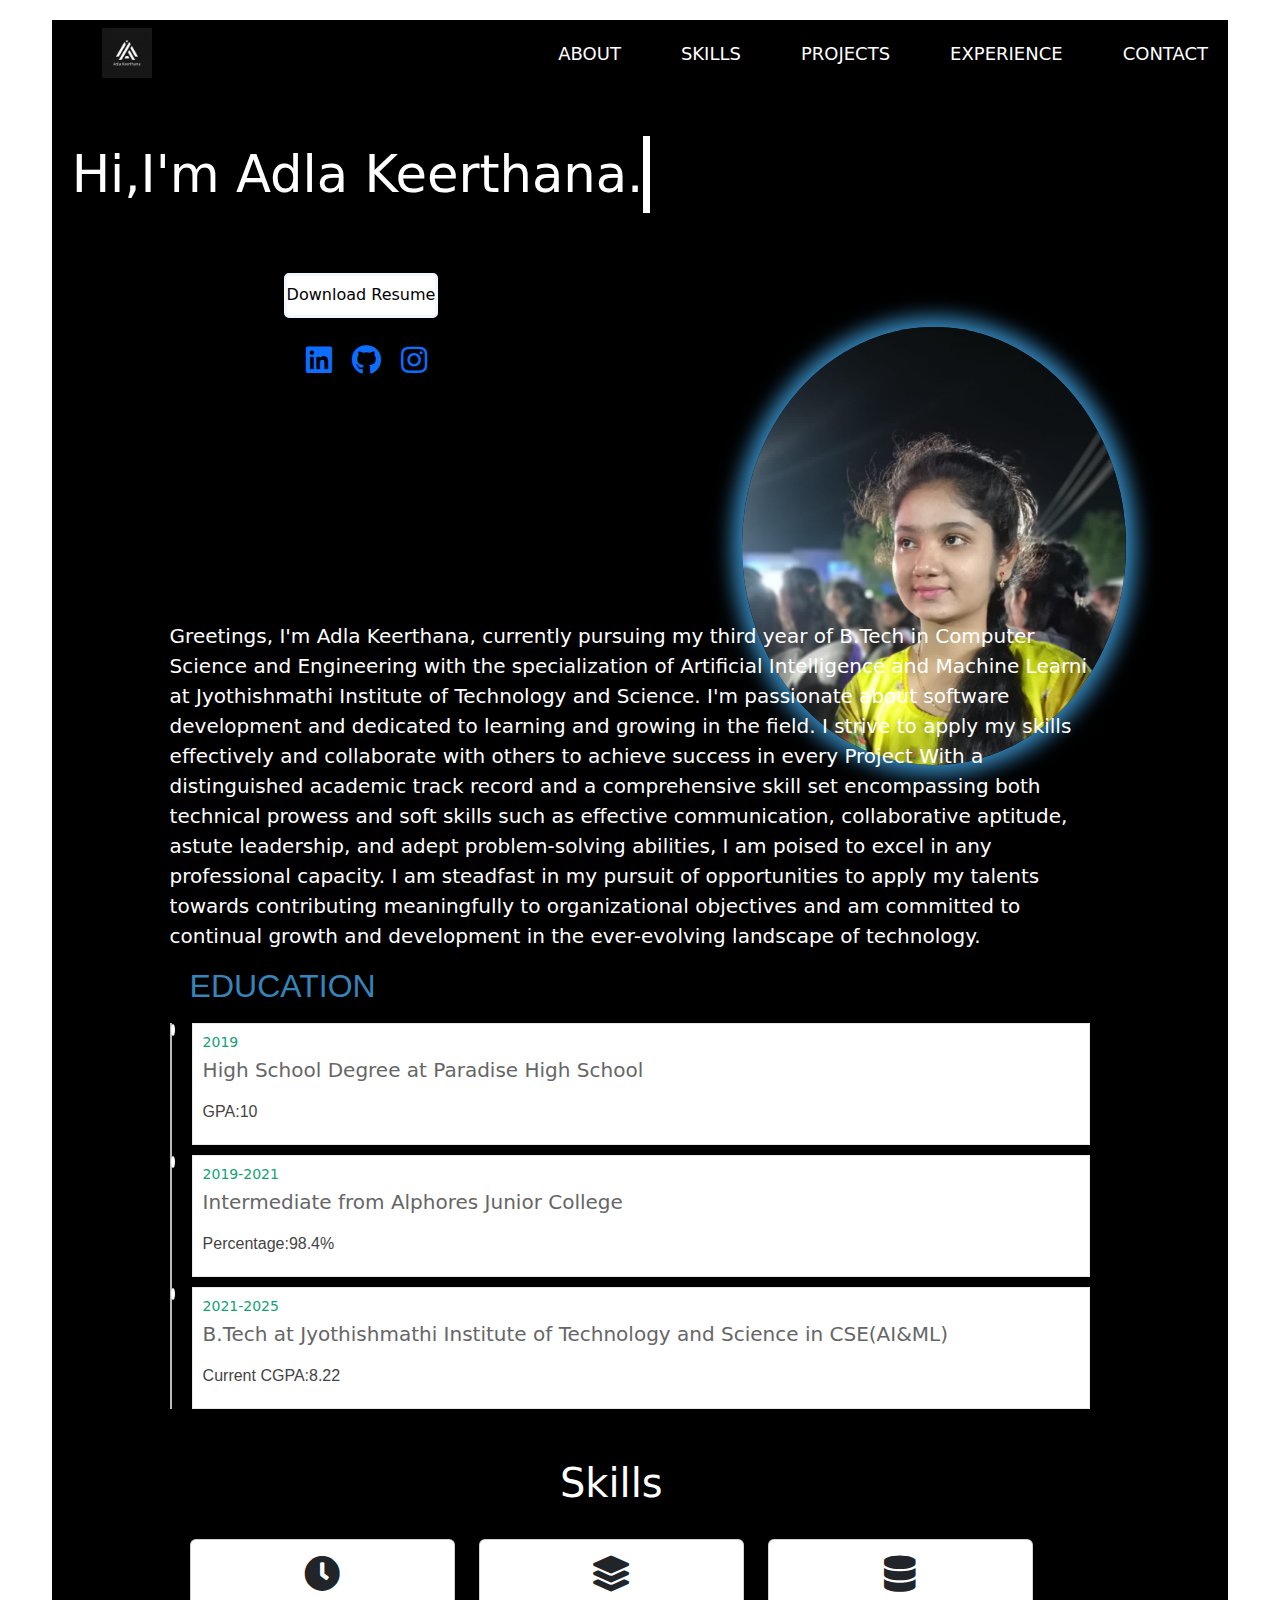
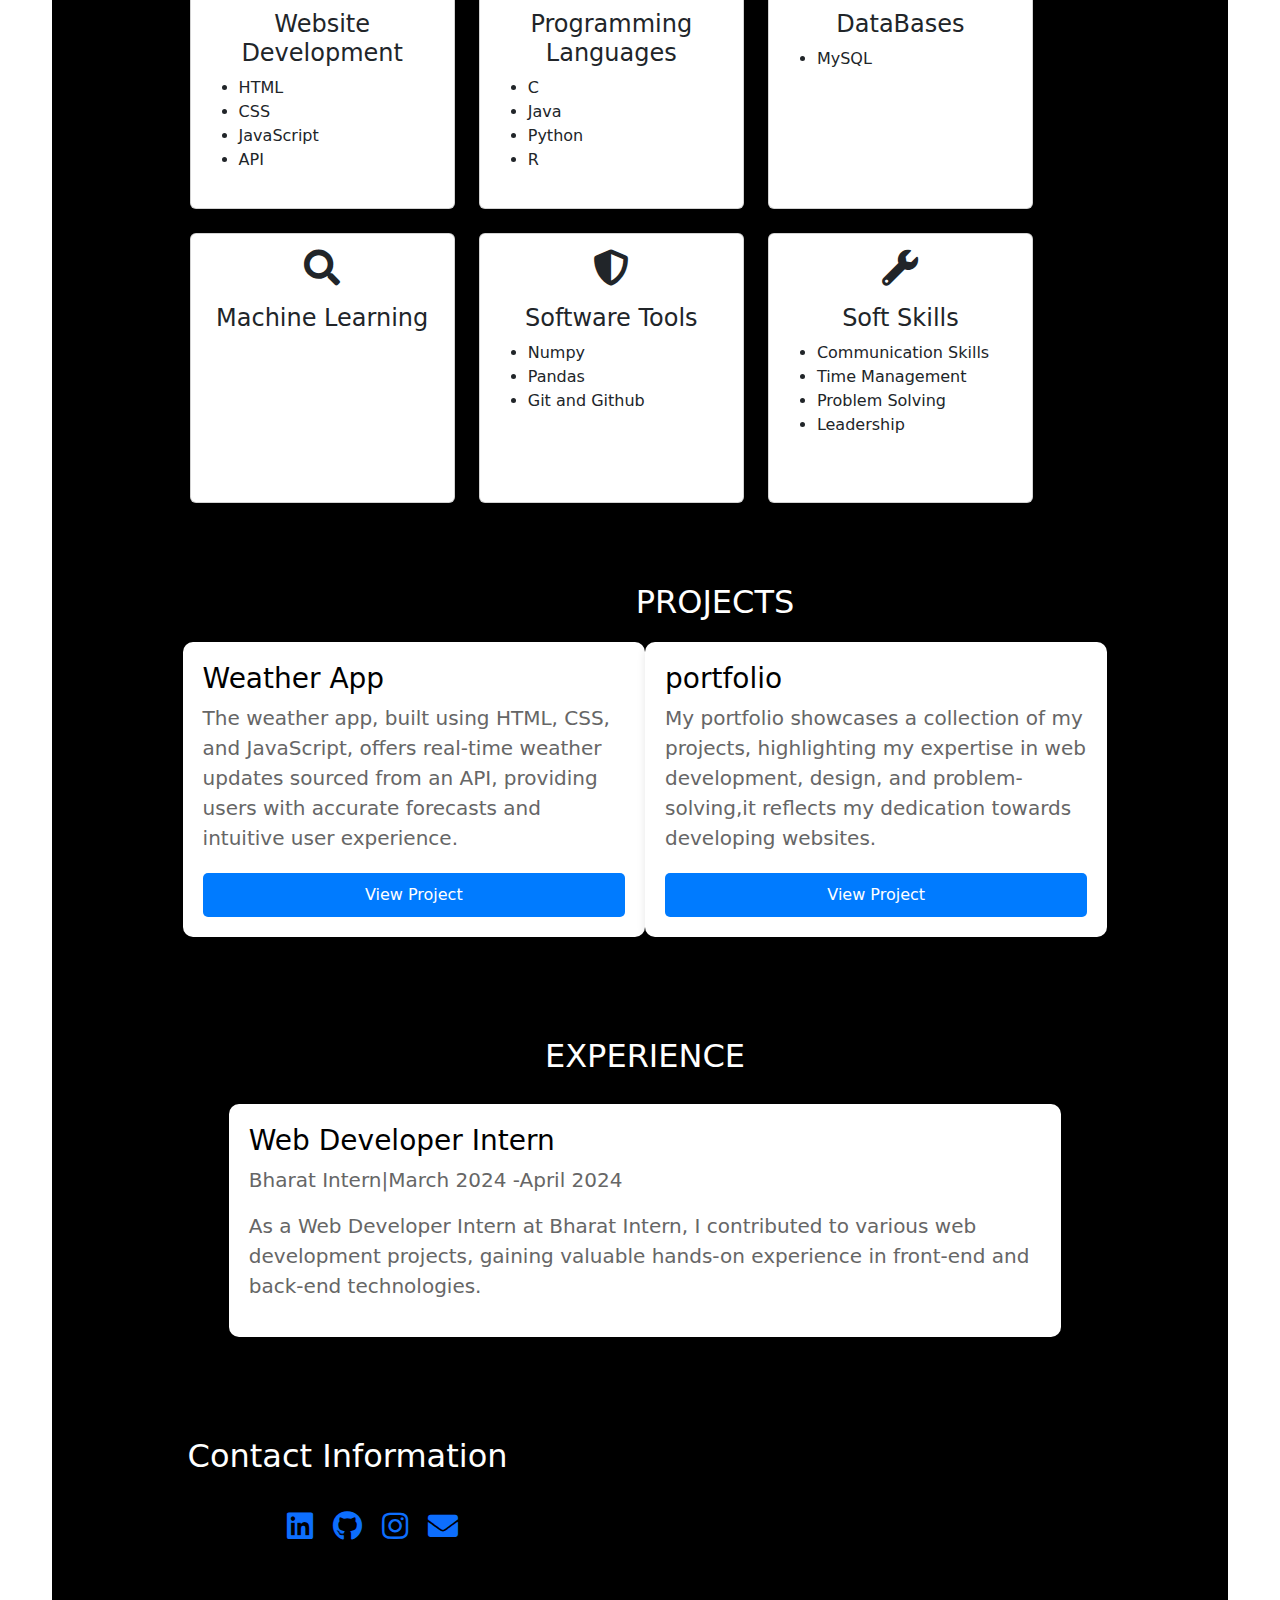
<file: index.html>
<!doctype html>
<html lang="en">
  <head>
    <meta charset="utf-8">
    <meta name="viewport" content="width=device-width, initial-scale=1">
    <title>PORTFOLIO</title>
   <link rel="stylesheet" href="Portfolio/index.css">
    <link href="https://cdn.jsdelivr.net/npm/bootstrap@5.3.3/dist/css/bootstrap.min.css" rel="stylesheet" integrity="sha384-QWTKZyjpPEjISv5WaRU9OFeRpok6YctnYmDr5pNlyT2bRjXh0JMhjY6hW+ALEwIH" crossorigin="anonymous">
    <link rel="stylesheet" href="https://cdnjs.cloudflare.com/ajax/libs/font-awesome/5.15.4/css/all.min.css">

</head>
  <body>
    <div class="container-fluid">
      <header class="headsection">
        <nav class="navbar">
            <div class="navbar-header">
              <a class="navbar-brand" href="#">
                <img src="Portfolio/mylogo.jpg" alt="Logo">
            </a>
            </div>
            <ul class="nav">
                <li><a href="#page1">ABOUT</a></li>
                <li><a href="#page2">SKILLS</a></li>
                <li><a href="#page3">PROJECTS</a></li>
                <li><a href="#page4">EXPERIENCE</a></li>
                <li><a href="#page5">CONTACT</a></li>
            </ul>
        </nav>
    </header>
    <div style="width: 100%;">
      <div style="width: 50%; height: 500px; float: left; background:black;">
        <div class="left-container">
          <div class="typing-text1">Hi,I'm Adla Keerthana.</div>
          <div class="resbutton">
          <a href="C:\Users\T.Reddy\Downloads\Blue Text Minimalist Engineering Resume.pdf" download="download-successfull.pdf">
            <button type="button" class="resume" id="downloadBtn">Download Resume</button>
            </a>
            </div>
            <div class="myicon">
                <a href="https://www.linkedin.com/in/keerthana-adla-8a14a227a/" target="_blank" rel="noopener noreferrer"><i class="fab fa-linkedin"></i></a>

<!-- GitHub Icon -->
<a href="https://github.com/Adla-Keerthana" target="_blank" rel="noopener noreferrer"><i class="fab fa-github"></i></a>

<!-- Instagram Icon -->
<a href="http://instagram.com/keerthanaadla" target="_blank" rel="noopener noreferrer"><i class="fab fa-instagram"></i></a>


            </div>
        </div>
      </div>
      <div style="margin-left: 50%; height: 500px; background: black;"> 
        <div class="social" id="social1">
         
            <img src="Portfolio/res.jpg" alt="Your Image" class="circular-image"> 
             
        </div>
      </div>
    </div>
  <!------------------------page1-->

  
  <section class="section" id="page1">
    <p> Greetings, I'm Adla Keerthana, currently pursuing my third year of B.Tech in
      Computer Science and Engineering with the specialization of Artificial Intelligence and Machine Learni at Jyothishmathi Institute of Technology and Science. I'm passionate about software development and dedicated to learning and growing in the field. I strive to apply my skills effectively and collaborate with others to achieve success in every Project
      With a distinguished academic track record and a comprehensive skill set encompassing both technical prowess and soft skills such as effective communication, collaborative aptitude, astute leadership, and adept problem-solving abilities, I am poised to excel in any professional capacity. I am steadfast in my pursuit of opportunities to apply my talents towards contributing meaningfully to organizational objectives and am committed to continual growth and development in the ever-evolving landscape of technology.
    </p>
    <div class="container5">
	
      <main class="row">
        
        <!--   *******  Education Section Starts  *******   -->
    
        <section class="col">
          
          <header class="title">
            <h2>EDUCATION</h2>
          </header>
    
          <div class="contents">
            
            <div class="box">
              <h4>2019</h4>
              <p>High School Degree at Paradise High School</p>
              <h3>GPA:10</h3></div>
    
            <div class="box">
              <h4>2019-2021</h4>
              <p>Intermediate from Alphores Junior College</p>
              <h3>Percentage:98.4%</h3></div>
    
            <div class="box">
              <h4>2021-2025</h4>
              <p>B.Tech at Jyothishmathi Institute of Technology and Science in CSE(AI&ML)</p>
              <h3>Current CGPA:8.22</h3></div>
    
          </div>
  </section>
  
<!-------------------page2-->
  
<section class="section" id="page2">
  <div class="container">
    <h1 class="text-center">Skills</h1>
    <div class="row">
        <div class="col-lg-4 mt-4">
            <div class="card servicesText">
                <div class="card-body">
                    <i class="fas servicesIcon fa-clock"></i>
                    <h4 class="card-title mt-3">Website Development</h4>
                   <ul>
                    <li>HTML</li>
                    <li>CSS</li>
                    <li>JavaScript</li>
                    <li>API</li>
                   </ul>
                </div>
            </div>  
        </div>
        <div class="col-lg-4 mt-4">
            <div class="card servicesText">
                <div class="card-body">
                    <i class='fas servicesIcon fa-layer-group'></i>
                    <h4 class="card-title mt-3">Programming Languages</h4>
                   <ul>
                    <li>C</li>
                    <li>Java</li>
                    <li>Python</li>
                    <li>R</li>
                   </ul>
                </div>
            </div>  
        </div>

        <div class="col-lg-4 mt-4">
            <div class="card servicesText">
                <div class="card-body">
                 <i class='fas servicesIcon fa-database'></i>
                    <h4 class="card-title mt-3">DataBases</h4>
                    <ul>
                      <li>MySQL</li>
                    </ul>
                </div>
            </div>  
        </div>
    </div>

    <div class="row">
        <div class="col-lg-4 mt-4">
            <div class="card servicesText">
                <div class="card-body">
                    <i class='fas servicesIcon fa-search'></i>
                    <h4 class="card-title mt-3">Machine Learning</h4>
                    <p class="card-text mt-3"> </p>
                </div>
            </div>  
        </div>

        <div class="col-lg-4 mt-4">
            <div class="card servicesText">
                <div class="card-body">
                    <i class='fas servicesIcon fa-shield-alt'></i>
                    <h4 class="card-title mt-3">Software Tools</h4>
                    <ul>
                      <li>Numpy</li>
                      <li>Pandas</li>
                      <li>Git and Github</li>
                    </ul>
                </div>
            </div>  
        </div>

        <div class="col-lg-4 mt-4">
            <div class="card servicesText">
                <div class="card-body">
                    <i class='fas servicesIcon fa-wrench'></i>
                    <h4 class="card-title mt-3">Soft Skills</h4>
                   <ul>
                    <li>Communication Skills</li>
                    <li>Time Management</li>
                    <li>Problem Solving</li>
                    <li>Leadership</li>
                   </ul>
                </div>
            </div>  
        </div>
    </div>
</div>
</section>
 <!-------------------------projects section-->
 <section class="section" id="page3">
    <h2>PROJECTS</h2>
    <div class="portfolio">
        <div class="project-card">
          
          <div class="project-info">
            <h3>Weather App</h3>
            <p>The weather app, built using HTML, CSS, and JavaScript, offers real-time weather updates sourced from an API, providing users with accurate forecasts and intuitive user experience.</p>
            <a href="https://adla-keerthana.github.io/weather/">View Project</a>
          </div>
        </div>
        <div class="project-card">
          
          <div class="project-info">
            <h3>portfolio</h3>
            <p>My portfolio showcases a collection of my projects, highlighting my expertise in web development, design, and problem-solving,it reflects my dedication towards developing websites.</p>
            
            <a href="https://github.com/Adla-Keerthana/portfolio.git">View Project</a>
          </div>
        </div>
      </div>
 </section>
 <!--------Experience----->

<section class="section" id="page4">
  <h2>EXPERIENCE</h2>
    <div class="portfolio1">
        <div class="experience-card">
          <div class="experience-info">
            <h3>Web Developer Intern</h3>
            <p>Bharat Intern|March 2024 -April 2024</p>
           <p>As a Web Developer Intern at Bharat Intern, I contributed to various web development projects, gaining valuable hands-on experience in front-end and back-end technologies.</p> 
          </div>
        </div>
      </div>
</section>
<!-------contact-->
<section class="section" id="page5">
  <h2>Contact Information</h2>
 
  <div class="myicon">

    <a href="" target="_blank" rel="noopener noreferrer"><i class="fab fa-envelope"></i></a>


    <a href="https://www.linkedin.com/in/keerthana-adla-8a14a227a/" target="_blank" rel="noopener noreferrer"><i class="fab fa-linkedin"></i></a>

<!-- GitHub Icon -->
<a href="https://github.com/Adla-Keerthana" target="_blank" rel="noopener noreferrer"><i class="fab fa-github"></i></a>

<!-- Instagram Icon -->
<a href="http://instagram.com/keerthanaadla" target="_blank" rel="noopener noreferrer"><i class="fab fa-instagram"></i></a>
<a href="mailto:kirthanadla@gmail.com" target="_blank" rel="noopener noreferrer"><i class="fas fa-envelope" ></i></a>



</div>
</section>
</div>
<script src="Portfolio/index.js"></script>
</body>
</body>
</html>
</file>
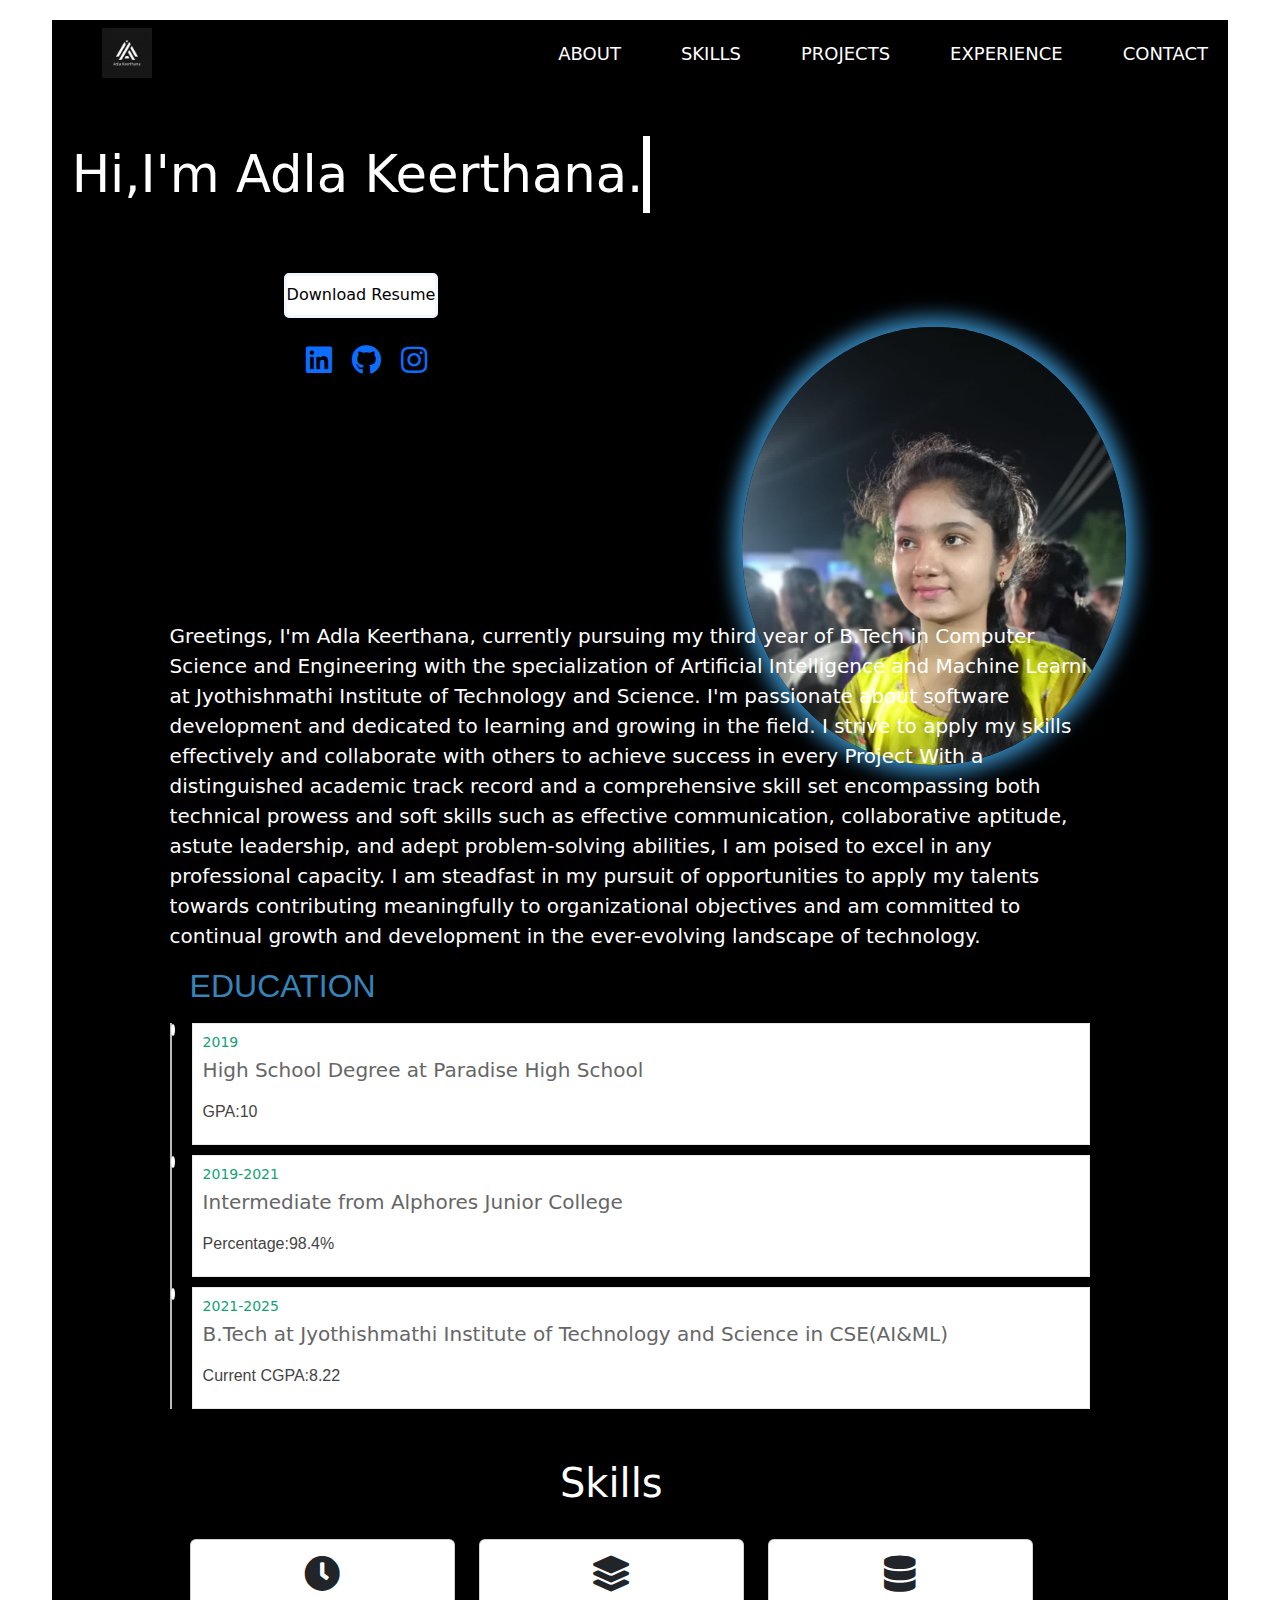
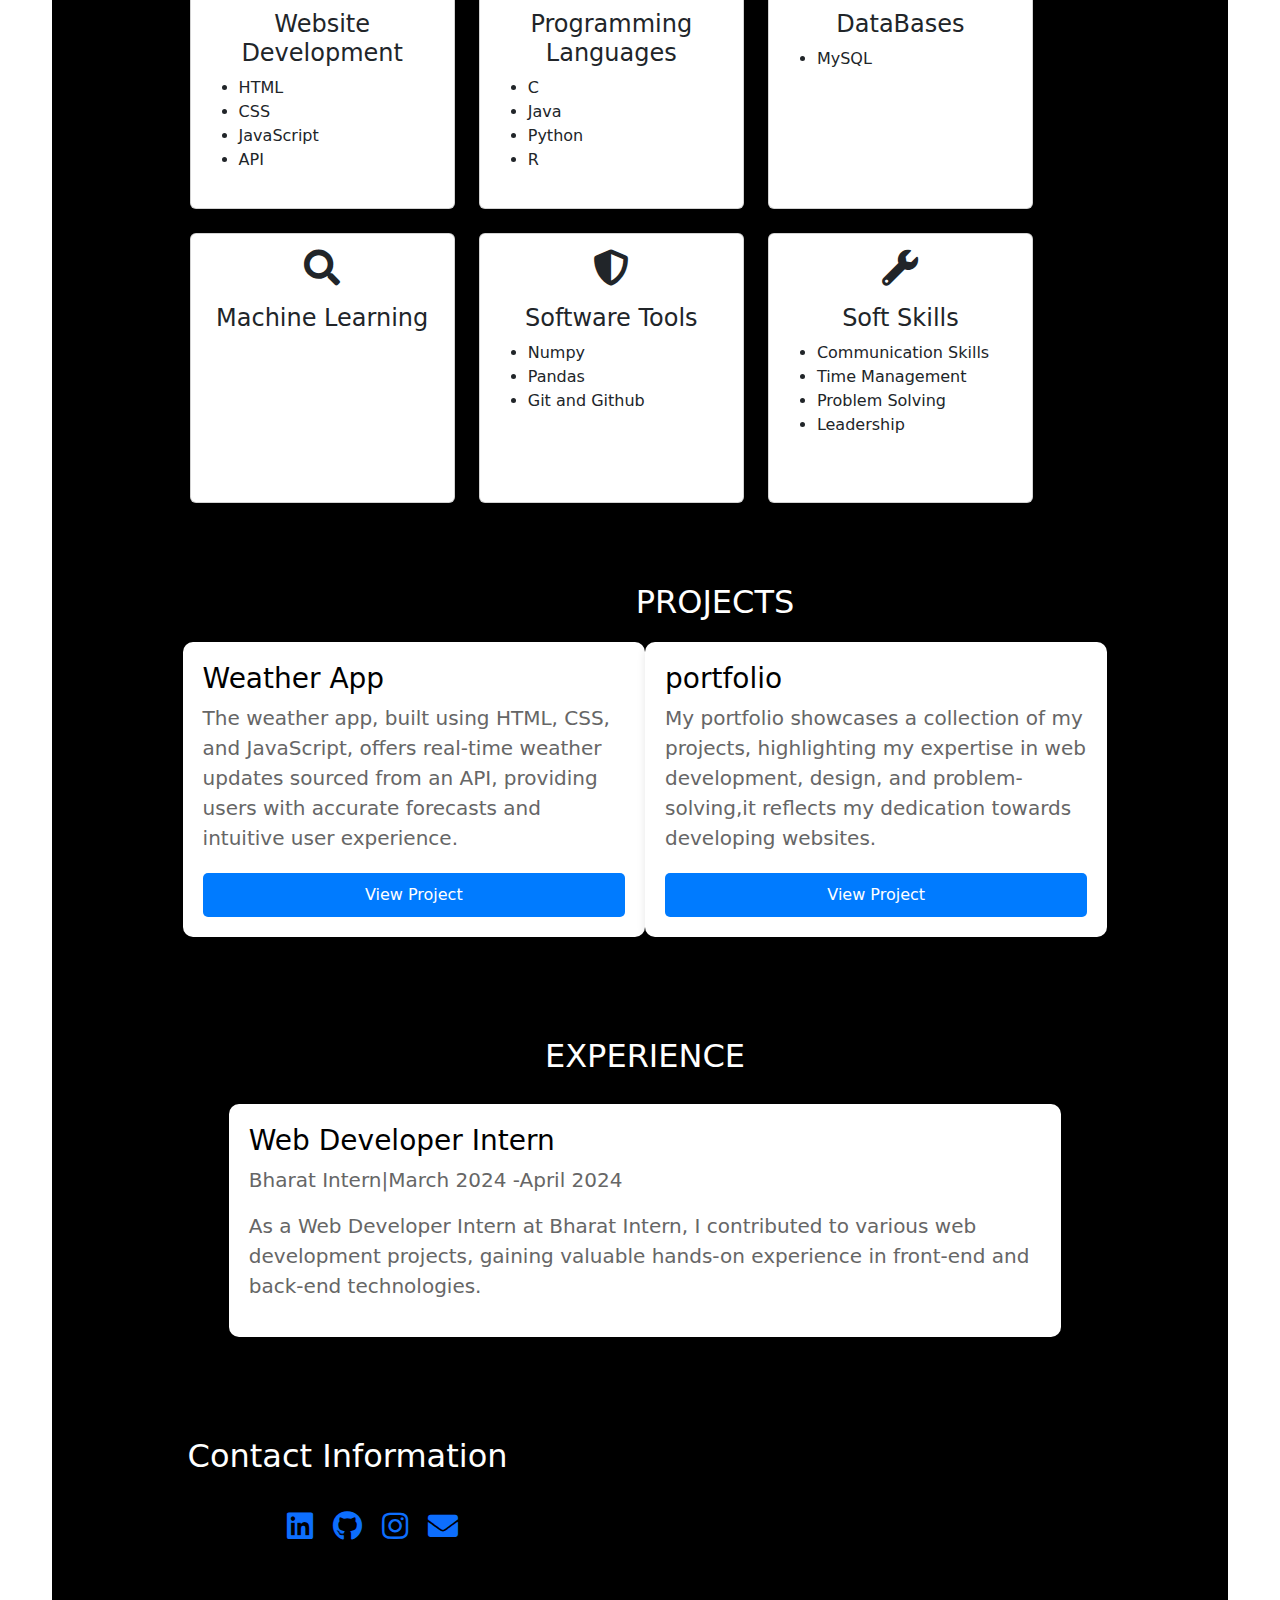
<file: Portfolio/index.html>
<!doctype html>
<html lang="en">
  <head>
    <meta charset="utf-8">
    <meta name="viewport" content="width=device-width, initial-scale=1">
    <title>PORTFOLIO</title>
   <link rel="stylesheet" href="index.css">
    <link href="https://cdn.jsdelivr.net/npm/bootstrap@5.3.3/dist/css/bootstrap.min.css" rel="stylesheet" integrity="sha384-QWTKZyjpPEjISv5WaRU9OFeRpok6YctnYmDr5pNlyT2bRjXh0JMhjY6hW+ALEwIH" crossorigin="anonymous">
    <link rel="stylesheet" href="https://cdnjs.cloudflare.com/ajax/libs/font-awesome/5.15.4/css/all.min.css">

</head>
  <body>
    <div class="container-fluid">
      <header class="headsection">
        <nav class="navbar">
            <div class="navbar-header">
              <a class="navbar-brand" href="#">
                <img src="mylogo.jpg" alt="Logo">
            </a>
            </div>
            <ul class="nav">
                <li><a href="#page1">ABOUT</a></li>
                <li><a href="#page2">SKILLS</a></li>
                <li><a href="#page3">PROJECTS</a></li>
                <li><a href="#page4">EXPERIENCE</a></li>
                <li><a href="#page5">CONTACT</a></li>
            </ul>
        </nav>
    </header>
    <div style="width: 100%;">
      <div style="width: 50%; height: 500px; float: left; background:black;">
        <div class="left-container">
          <div class="typing-text1">Hi,I'm Adla Keerthana.</div>
          <div class="resbutton">
          <a href="C:\Users\T.Reddy\Downloads\Blue Text Minimalist Engineering Resume.pdf" download="download-successfull.pdf">
            <button type="button" class="resume" id="downloadBtn">Download Resume</button>
            </a>
            </div>
            <div class="myicon">
                <a href="https://www.linkedin.com/in/keerthana-adla-8a14a227a/" target="_blank" rel="noopener noreferrer"><i class="fab fa-linkedin"></i></a>

<!-- GitHub Icon -->
<a href="https://github.com/Adla-Keerthana" target="_blank" rel="noopener noreferrer"><i class="fab fa-github"></i></a>

<!-- Instagram Icon -->
<a href="http://instagram.com/keerthanaadla" target="_blank" rel="noopener noreferrer"><i class="fab fa-instagram"></i></a>


            </div>
        </div>
      </div>
      <div style="margin-left: 50%; height: 500px; background: black;"> 
        <div class="social" id="social1">
         
            <img src="res.jpg" alt="Your Image" class="circular-image"> 
             
        </div>
      </div>
    </div>
  <!------------------------page1-->

  
  <section class="section" id="page1">
    <p> Greetings, I'm Adla Keerthana, currently pursuing my third year of B.Tech in
      Computer Science and Engineering with the specialization of Artificial Intelligence and Machine Learni at Jyothishmathi Institute of Technology and Science. I'm passionate about software development and dedicated to learning and growing in the field. I strive to apply my skills effectively and collaborate with others to achieve success in every Project
      With a distinguished academic track record and a comprehensive skill set encompassing both technical prowess and soft skills such as effective communication, collaborative aptitude, astute leadership, and adept problem-solving abilities, I am poised to excel in any professional capacity. I am steadfast in my pursuit of opportunities to apply my talents towards contributing meaningfully to organizational objectives and am committed to continual growth and development in the ever-evolving landscape of technology.
    </p>
    <div class="container5">
	
      <main class="row">
        
        <!--   *******  Education Section Starts  *******   -->
    
        <section class="col">
          
          <header class="title">
            <h2>EDUCATION</h2>
          </header>
    
          <div class="contents">
            
            <div class="box">
              <h4>2019</h4>
              <p>High School Degree at Paradise High School</p>
              <h3>GPA:10</h3></div>
    
            <div class="box">
              <h4>2019-2021</h4>
              <p>Intermediate from Alphores Junior College</p>
              <h3>Percentage:98.4%</h3></div>
    
            <div class="box">
              <h4>2021-2025</h4>
              <p>B.Tech at Jyothishmathi Institute of Technology and Science in CSE(AI&ML)</p>
              <h3>Current CGPA:8.22</h3></div>
    
          </div>
  </section>
  
<!-------------------page2-->
  
<section class="section" id="page2">
  <div class="container">
    <h1 class="text-center">Skills</h1>
    <div class="row">
        <div class="col-lg-4 mt-4">
            <div class="card servicesText">
                <div class="card-body">
                    <i class="fas servicesIcon fa-clock"></i>
                    <h4 class="card-title mt-3">Website Development</h4>
                   <ul>
                    <li>HTML</li>
                    <li>CSS</li>
                    <li>JavaScript</li>
                    <li>API</li>
                   </ul>
                </div>
            </div>  
        </div>
        <div class="col-lg-4 mt-4">
            <div class="card servicesText">
                <div class="card-body">
                    <i class='fas servicesIcon fa-layer-group'></i>
                    <h4 class="card-title mt-3">Programming Languages</h4>
                   <ul>
                    <li>C</li>
                    <li>Java</li>
                    <li>Python</li>
                    <li>R</li>
                   </ul>
                </div>
            </div>  
        </div>

        <div class="col-lg-4 mt-4">
            <div class="card servicesText">
                <div class="card-body">
                 <i class='fas servicesIcon fa-database'></i>
                    <h4 class="card-title mt-3">DataBases</h4>
                    <ul>
                      <li>MySQL</li>
                    </ul>
                </div>
            </div>  
        </div>
    </div>

    <div class="row">
        <div class="col-lg-4 mt-4">
            <div class="card servicesText">
                <div class="card-body">
                    <i class='fas servicesIcon fa-search'></i>
                    <h4 class="card-title mt-3">Machine Learning</h4>
                    <p class="card-text mt-3"> </p>
                </div>
            </div>  
        </div>

        <div class="col-lg-4 mt-4">
            <div class="card servicesText">
                <div class="card-body">
                    <i class='fas servicesIcon fa-shield-alt'></i>
                    <h4 class="card-title mt-3">Software Tools</h4>
                    <ul>
                      <li>Numpy</li>
                      <li>Pandas</li>
                      <li>Git and Github</li>
                    </ul>
                </div>
            </div>  
        </div>

        <div class="col-lg-4 mt-4">
            <div class="card servicesText">
                <div class="card-body">
                    <i class='fas servicesIcon fa-wrench'></i>
                    <h4 class="card-title mt-3">Soft Skills</h4>
                   <ul>
                    <li>Communication Skills</li>
                    <li>Time Management</li>
                    <li>Problem Solving</li>
                    <li>Leadership</li>
                   </ul>
                </div>
            </div>  
        </div>
    </div>
</div>
</section>
 <!-------------------------projects section-->
 <section class="section" id="page3">
    <h2>PROJECTS</h2>
    <div class="portfolio">
        <div class="project-card">
          
          <div class="project-info">
            <h3>Weather App</h3>
            <p>The weather app, built using HTML, CSS, and JavaScript, offers real-time weather updates sourced from an API, providing users with accurate forecasts and intuitive user experience.</p>
            <a href="https://adla-keerthana.github.io/weather/">View Project</a>
          </div>
        </div>
        <div class="project-card">
          
          <div class="project-info">
            <h3>portfolio</h3>
            <p>My portfolio showcases a collection of my projects, highlighting my expertise in web development, design, and problem-solving,it reflects my dedication towards developing websites.</p>
            
            <a href="https://github.com/Adla-Keerthana/portfolio.git">View Project</a>
          </div>
        </div>
      </div>
 </section>
 <!--------Experience----->

<section class="section" id="page4">
  <h2>EXPERIENCE</h2>
    <div class="portfolio1">
        <div class="experience-card">
          <div class="experience-info">
            <h3>Web Developer Intern</h3>
            <p>Bharat Intern|March 2024 -April 2024</p>
           <p>As a Web Developer Intern at Bharat Intern, I contributed to various web development projects, gaining valuable hands-on experience in front-end and back-end technologies.</p> 
          </div>
        </div>
      </div>
</section>
<!-------contact-->
<section class="section" id="page5">
  <h2>Contact Information</h2>
 
  <div class="myicon">

    <a href="" target="_blank" rel="noopener noreferrer"><i class="fab fa-envelope"></i></a>


    <a href="https://www.linkedin.com/in/keerthana-adla-8a14a227a/" target="_blank" rel="noopener noreferrer"><i class="fab fa-linkedin"></i></a>

<!-- GitHub Icon -->
<a href="https://github.com/Adla-Keerthana" target="_blank" rel="noopener noreferrer"><i class="fab fa-github"></i></a>

<!-- Instagram Icon -->
<a href="http://instagram.com/keerthanaadla" target="_blank" rel="noopener noreferrer"><i class="fab fa-instagram"></i></a>
<a href="mailto:kirthanadla@gmail.com" target="_blank" rel="noopener noreferrer"><i class="fas fa-envelope" ></i></a>



</div>
</section>
</div>
<script src="index.js"></script>
</body>
</body>
</html>
</file>
<file: Portfolio/index.css>
* {
  margin: 0;
  padding: 0;
  box-sizing: border-box;
}
/* Media query for screens larger than 768px */
@media screen and (min-width: 768px) {
  body {
    font-family: Arial, sans-serif;
    background-color: #f0f0f0;
    color: black;
    height: auto;
  }
}

.container-fluid {
  width: 90%;
  max-width: 1200px; /* Adjust as needed */
  margin: 0 auto;
  padding: 20px;
}

.navbar {
  background-color: black;
  color: white;
  display: flex;
  justify-content: space-between;
  align-items: center;
  padding: 10px 20px;
}

.navbar-brand {
  font-size: 24px;
  font-weight: bold;
  color: white;
  text-decoration: none;
}

.navbar-brand img {
  height: 50px; /* Maintain aspect ratio */
  margin-left: 50px;
}

.nav {
  list-style: none;
  margin: 0;
  padding: 0;
}

.nav li {
  display: inline;
  margin-left: 20px;
}

.nav li a {
  font-size: 18px;
  color: white;
  text-decoration: none;
  margin:0 20px;
}

.nav li a:hover {
  color: rgba(121, 227, 130, 0.785);
}

.section {
  margin-bottom: 40px; /* Adjust spacing between sections */
}

/* New styles for responsiveness */
@media screen and (max-width: 768px) {
  .navbar-brand {
    margin-left: auto; /* Adjust for smaller screens */
  }

  .nav {
    display: none; /* Hide nav links by default on small screens */
  }

  .nav-toggle {
    display: block; /* Display the nav toggle button */
    cursor: pointer;
    color: white;
    font-size: 24px;
    margin-right: 20px; /* Adjust margin for smaller screens */
  }

  .nav-toggle.active {
    display: none; /* Hide the toggle button when nav is active */
  }

  .nav.active {
    display: block; /* Display nav links when active */
  }

  .nav li {
    display: block; /* Display nav links vertically */
    margin: 10px 0; /* Adjust vertical spacing */
  }

  .nav li a {
    font-size: 16px; /* Reduce font size for smaller screens */
  }
}

/* Remaining styles remain unchanged */

.section {
  margin-bottom: 40px; /* Adjust spacing between sections */
}


/* Add this to your CSS */

.left-container {
  margin-left: 30px;
  margin-top: 50px;
  color: white;
  display: flex;
  flex-direction: column;
  align-items: center; /* Center items horizontally */
}

.resbutton {
  margin-top: 20px; /* Adjust vertical spacing */
}

.myicon {
  display: flex;
  justify-content: center; /* Center icons horizontally */
  align-items: center; /* Center icons vertically */
}

.myicon a {
  margin-right: 20px; /* Add more gap between icons */
}

.myicon a:last-child {
  margin-right: 0; /* Remove margin from the last icon */
}



.typing-text1 {
  font-size: 4vw;
  color:white;
  overflow: hidden; /* Hide overflow */
  white-space: nowrap; /* Prevent text from wrapping */
  border-right: .15em solid white; /* Add a border */
  animation: typing 2s steps(40, end), blink-caret .75s step-end infinite; /* Apply typing animation */
}

@keyframes typing {
  from {
    width: 0;
  }
  to {
    width: 100%;
  }
}

@keyframes blink-caret {
  from,
  to {
    border-color: transparent;
  }
  50% {
    border-color: rgba(68, 171, 239, 0.785);
  }
}

.resbutton {
  margin-top: 60px;
  text-align: center; /* Center the button */
}

.resume {
  background-color: white;
  color: black;
  border-radius: 5px;
  border: solid;
  height: 45px;
  width: auto;
  border-color: aliceblue;
  transition: all 0.3s ease; /* Add transition for smooth animation */
}

.resume:hover {
  background-color: rgba(68, 171, 239, 0.785); /* Change to the desired hover background color */
  color: white; /* Change to the desired hover text color */
  border-color: transparent; /* Hide border on hover */
  transform: scale(1.05); /* Optional: Add a slight scale effect on hover */
}

.social {
    display: flex;
    justify-content: center;
    align-items: center;
    height: 100vh;
}
.myicon {
  display: flex;
  justify-content: center;
  align-items: center;
  margin-top: 20px; /* Adjust margin as needed */
  font-size: 30px;
}

.myicon a {
  margin: 0 10px; /* Adjust margin between icons as needed */
  transition: color 0.3s ease;
}

.myicon a:hover {
  color: pink; /* Change to the desired hover color */
}

.circular-image {
  margin-top: 20px;
  width: 30vw;
  height: auto;
  border-radius: 50%;
  object-fit: cover;
  box-shadow: 0 0 20px 10px rgba(68, 171, 239, 0.785); /* Green shadow before hover */
  transition: box-shadow 0.3s ease, border-color transparent; /* Add transition effect */
}

.circular-image:hover {
  border-color: transparent; /* Make border transparent on hover */
  box-shadow: 0 0 20px 10px rgba(246, 24, 179, 0.864); /* Blue shadow after hover */
}


#page1,
#page2,#page3,#page4,#page5{
  display: flex;
  justify-content: center;
  align-items: center;
  flex-direction: column;
  background-color: black;
  color: white;
  height: auto;
  width: 100%;
  padding: 20px;
}
#page1{
    background-color:black;
    color:white;
    height:auto;
    padding: 35px 10%;
}
#page1 p{
  font-size: 20px;
}
.main.row {
	display: flex;
	flex-wrap: wrap;
	justify-content: space-between;
}

.col {
	width: calc(50% - 20px);
	margin-bottom: 20px; /* Reduced margin */
}

.col header.title {
	font-family: helvetica;
	color:rgba(68, 171, 239, 0.785);
	padding: 0 0 10px 20px; /* Adjusted padding */
}

.col .contents {
	padding: 0 20px; /* Adjusted padding */
	border-left: 2px solid #bababa;
}

.col .contents .box {
	position: relative;
	padding: 10px;
	border: 1px solid #eaeaea;
	background-color: #ffffff;
	cursor: pointer;
	transition: all 0.4s;
	margin-bottom: 10px; /* Reduced margin */
}

.col .contents .box:hover {
	box-shadow: 0 3px 8px rgba(66, 159, 245, 0.2); /* Adjusted box shadow */
	border: 1px solid transparent;
  background-color: skyblue;
}

.col .contents .box::before {
	content: '';
	position: absolute;
	width: auto;
	height: 12px;
	border-radius: 50%;
	right: calc(100% + 18px);
	top: 0;
	background-color: #11a372;
	border: 2px solid white;
}

.box h4 {
	position: relative;
	color: #11a372;
	font-size: 14px; /* Reduced font size */
}

.box h3 {
	font-size: 16px; /* Reduced font size */
	padding: 5px 0; /* Adjusted padding */
	font-family: helvetica;
	color: #444;
}

.box p {
	line-height: 1.1;
	color: #666;
	font-size: 14px; /* Reduced font size */
}

@media (max-width: 768px) {
	.main.row .col {
		width:auto;
	}
}


#page2{
  background-color: black;
  height: auto;
  width:auto ;
}
.servicesText.card {
  height: 270px;
  cursor: pointer;
}

.servicesIcon {
  font-size: 36px;
  text-align: center;
  width: 100%;
}
.card-title {
  text-align: center;
}
.card:hover .servicesIcon {
  color: #1310ce;
}
.servicesText:hover {
  border: 1px solid ;
}
.servicesText.card:hover {
  transform: translateY(-10px);
  box-shadow: 0 8px 16px rgba(0, 0, 0, 0.2);
  background-color: #b7f3b5;
}
#page3{
  background-color: black;
  height:auto;
  width:auto;
  
}
#page3 h2{
  margin-left:150px;
  margin-bottom:auto

}
.portfolio {
    display: flex;
    row-gap: 10px;
    justify-content: center;
    align-items: center;
    height: auto; /* Changed height to auto for responsiveness */
  width: 100%; /* Adjusted width for smaller screens */
  margin-left: 10px; /* Adjusted margin for smaller screens */
  }
  
  .project-card {
    
    background-color: white;
    box-shadow: 0 4px 8px rgba(0, 0, 0, 0.1);
    overflow: hidden;
    border-radius: 10px;
    transition: transform 0.3s ease;
    width: 90%; /* Adjusted width for smaller screens */
  margin: 20px auto; /* Centered horizontally */
  }
  
  
  
  .project-card:hover {
    transform: translateY(-10px);
    box-shadow: 0 8px 16px rgba(0,0,0,0.2);
    background-color: rgba(68, 171, 239, 0.785);
  }
  .project-info {
    padding: 20px;
  }
  
  .project-info h3 {
    margin-top: 0;
    color:black;
  }
  
  .project-info p {
    color: #666;
  }
  
  .project-info a {
    display: block;
    background-color: #007bff;
    color: #fff;
    text-align: center;
    padding: 10px 0;
    margin-top: 20px;
    text-decoration: none;
    border-radius: 5px;
    transition: background-color 0.3s ease;
  }
  
  
  #page4{
    width:auto;
    height:auto;
    
  }
  #page4 h2{

    margin-left: 10px;
  }
 
  .portfolio1 {
    display: flex;
    justify-content: center;
    align-items: center;
    height: auto;
    width:100%;
    margin-left: 10px;
    }
 
  .experience-card {
    
    background-color:white;
    box-shadow: 0 4px 8px rgba(0, 0, 0, 0.1);
    overflow: hidden;
    border-radius: 10px;
    transition: transform 0.3s ease;
    justify-content: center;
    width: 90%; /* Adjusted width for smaller screens */
  height: auto; /* Changed height to auto for responsiveness */
  margin: 20px auto; /* Centered horizontally */
  }
  
  .experience-card:hover {
    transform: translateY(-10px);
    background-color: #6cdef4;
  }
  
  .experience-info {
    padding: 20px;
  }
  
  .experience-info h3 {
    margin-top: 0;
    color:black;
  }
  
  .experience-info p {
    color: black;
  }
  
 
  #page5{
    background-color: black;
    height:auto;
    width:auto;
  }
 #page5 h2{
  text-align: center;
  margin-left: 10px; /* Adjusted margin for smaller screens */
 }
  .myicon1 {
    max-width: auto;
  margin: 0 auto;
  padding: 20px;
  margin-left: 10px; /* Adjusted margin for smaller screens */
  text-align: center; /* Centering icons */
    
  }
  
    .myicon1 a {
      margin: 0 10px; 
     font-size: 35px;
    }

  .project-card,
.experience-card,
.contact-card {
  background-color: white;
  box-shadow: 0 4px 8px rgba(0, 0, 0, 0.1);
  overflow: hidden;
  border-radius: 10px;
  transition: transform 0.3s ease;
  width: 90%; /* Adjusted width for smaller screens */
  max-width: none; /* Removed max-width restriction */
  margin: 20px auto; /* Centered horizontally */
}

.project-card:hover,
.experience-card:hover,
.contact-card:hover {
  transform: translateY(-10px);
  box-shadow: 0 8px 16px rgba(0, 0, 0, 0.2);
  background-color: rgba(68, 171, 239, 0.785);
}

/* Styles for the content inside cards */
.project-info,
.experience-info,
.contact-info {
  padding: 20px;
}

.project-info h3,
.experience-info h3,
.contact-info h3 {
  margin-top: 0;
  color: black;
}

.project-info p,
.experience-info p,
.contact-info p {
  color: #666;
}

@media screen and (max-width: 768px) {
  .project-card,
  .experience-card,
  .contact-card {
    width: 90%; /* Adjust as needed */
    max-width: none; /* Remove max-width restriction */
  }
}
</file>
